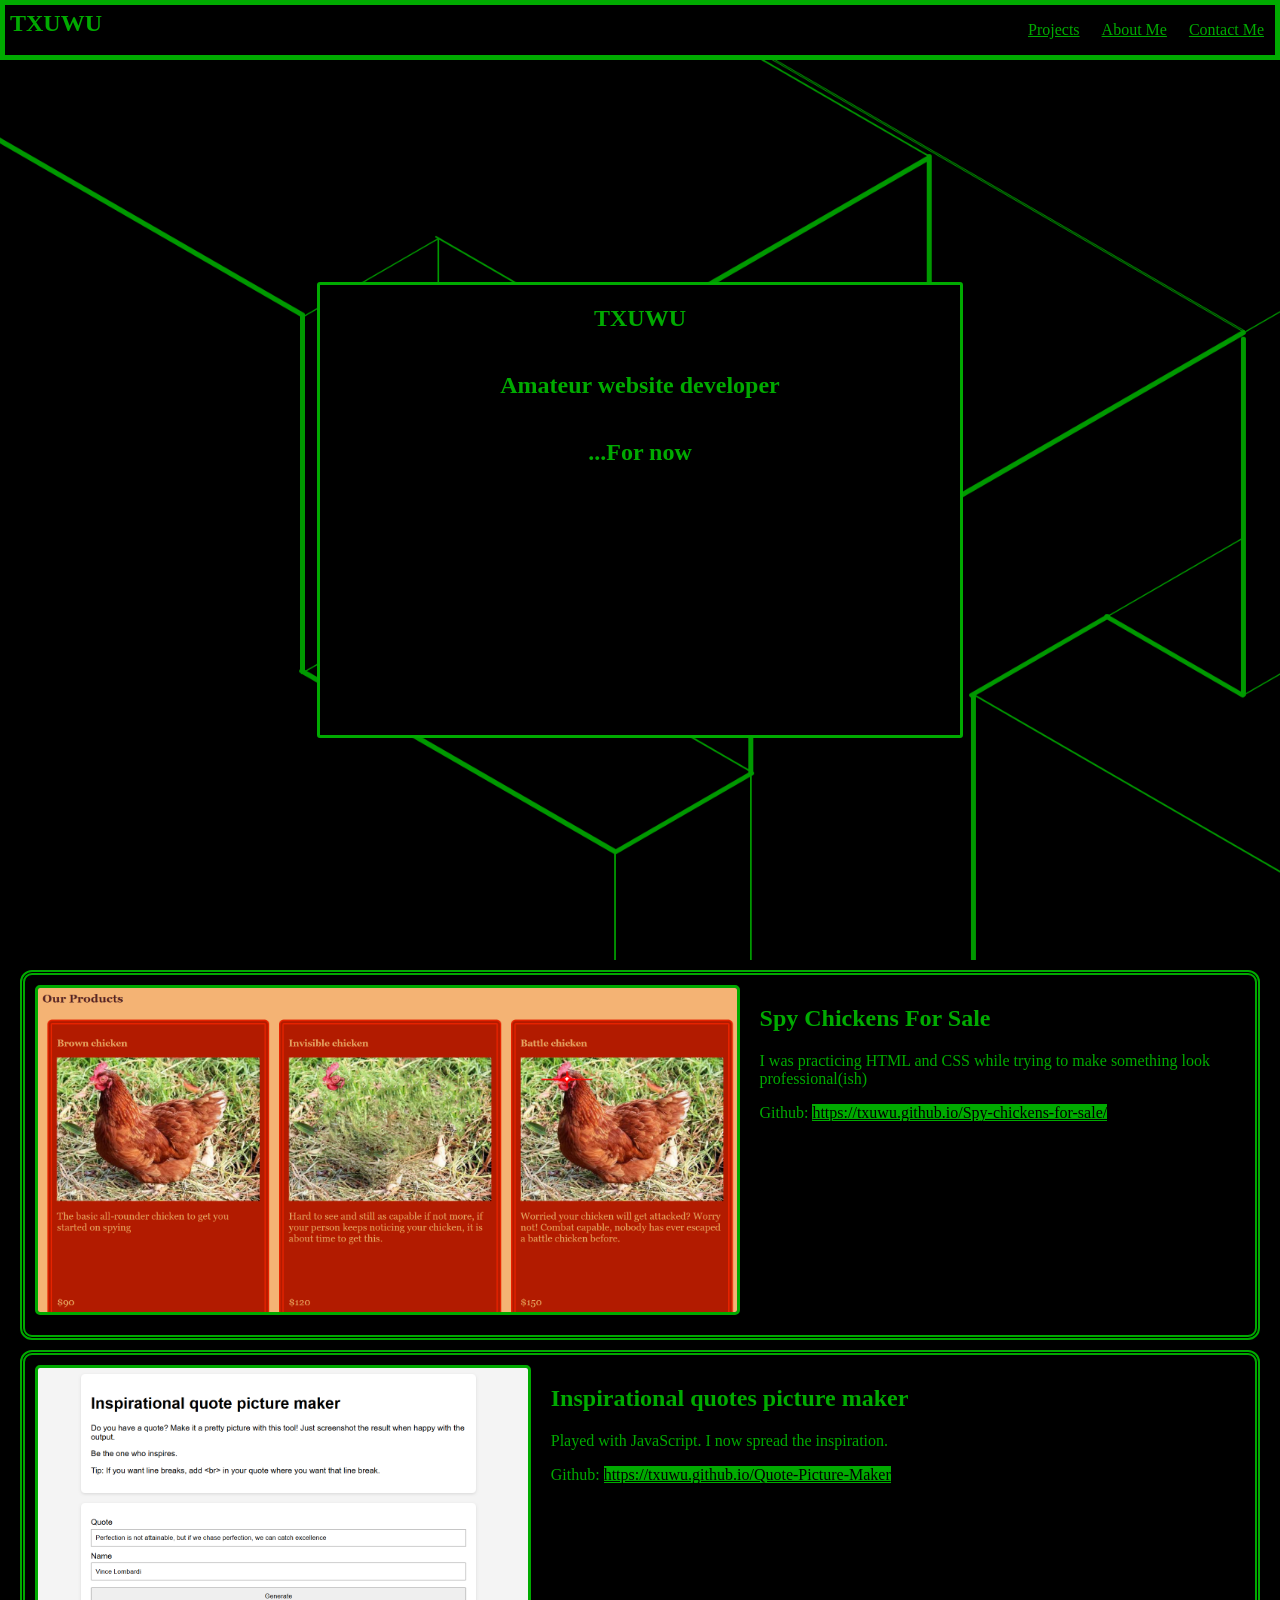
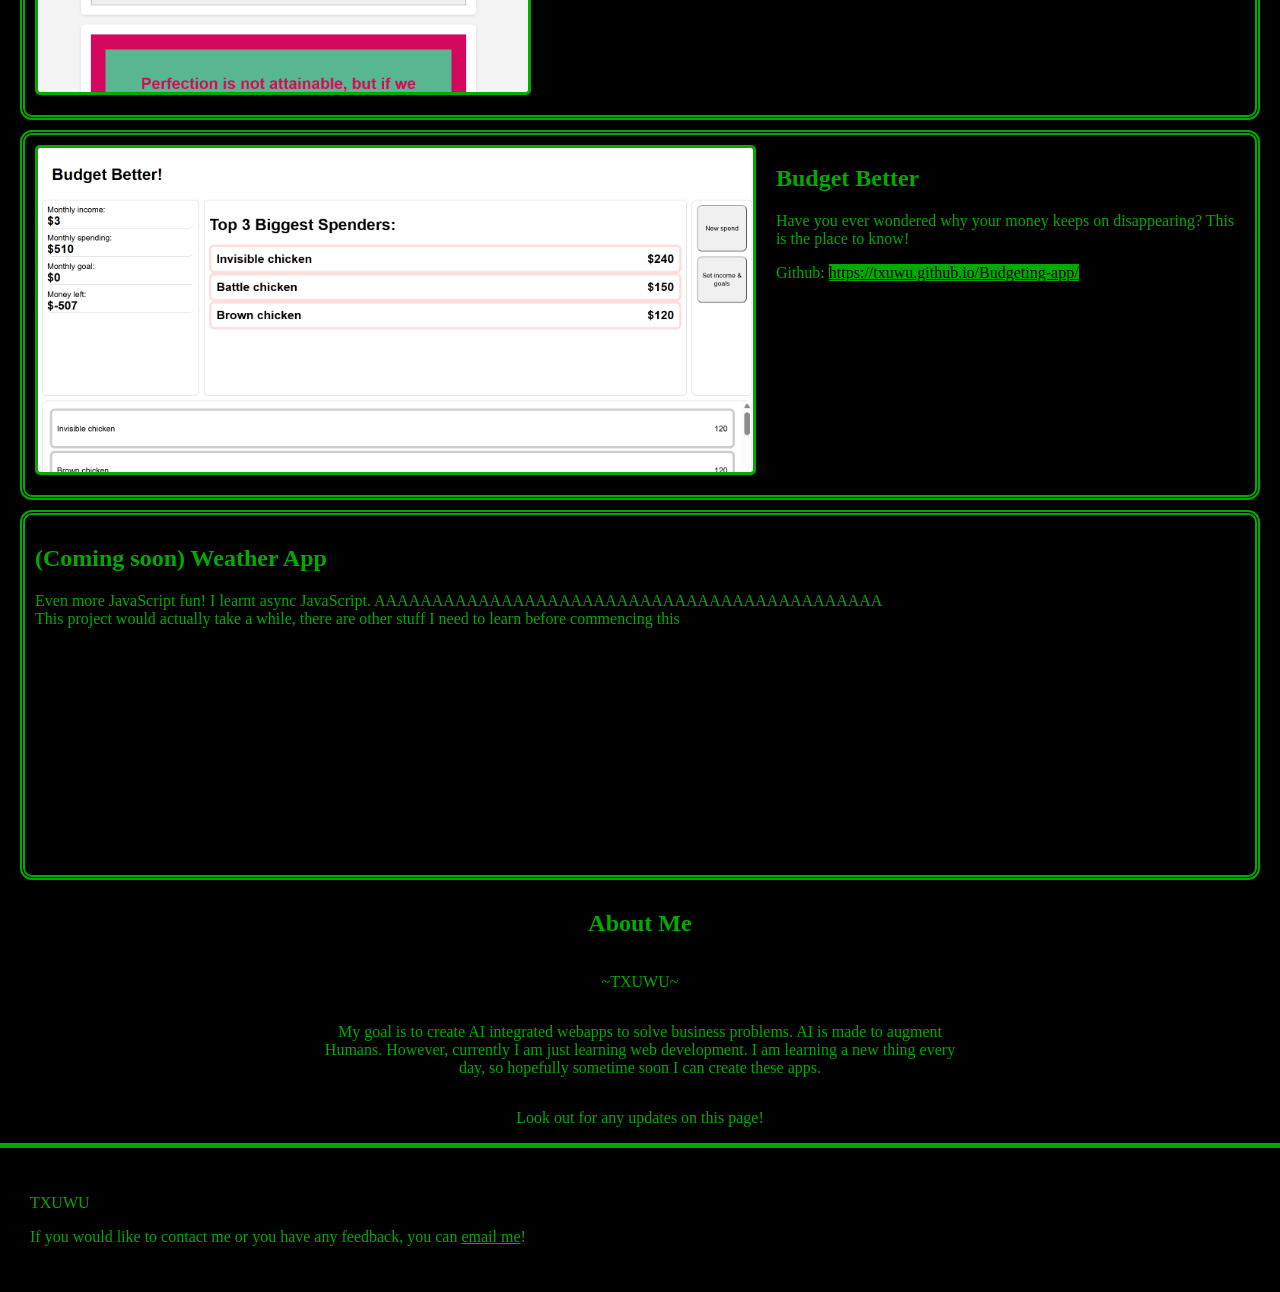
<file: index.html>
<!DOCTYPE html>
<html>
    <head>
        <title>Portfolio TXUWU</title>
        <meta name="viewport" content="width=device-width, initial-scale=1.0">
        <link rel="stylesheet" href="styles.css">
    </head>
    <nav id="navbar">
        <h1 id="logo">TXUWU</h1>
        <ul id="nav-list">
            <li><a href="#projects">Projects</a></li>
            <li><a href="#about">About Me</a></li>
            <li><a href="#contacts">Contact Me</a></li>
        </ul>
    </nav>
    <section id="hero">
        <div id="hero-text">
            <h1>TXUWU</h1>
            <h2>Amateur website developer</h2>
            <h2>...For now</h2>
        </div>
    </section>
    <section id="projects">
        <div class="project">
            <img src="images/spy-chickens.png" alt="Spy Chickens website screenshot">
            <div class="project-description">
                <h2>Spy Chickens For Sale</h2>
                <p>I was practicing HTML and CSS while trying to make something look professional(ish)</p>
                <p class="github-link">Github: <a href="https://txuwu.github.io/Spy-chickens-for-sale/">https://txuwu.github.io/Spy-chickens-for-sale/</a></p>
            </div>
        </div>
        <div class="project">
            <img src="images/inspiration.png" alt="Inspirational quotes picture maker">
            <div class="project-description">
                <h2>Inspirational quotes picture maker</h2>
                <p>Played with JavaScript. I now spread the inspiration. </p>
                <p class="github-link">Github: <a href="https://txuwu.github.io/Quote-Picture-Maker">https://txuwu.github.io/Quote-Picture-Maker</a></p>
            </div>
        </div>
        <div class="project">
            <img src="images/budget-better.png" alt="Money!">
            <div class="project-description">
                <h2>Budget Better</h2>
                <p>Have you ever wondered why your money keeps on disappearing? This is the place to know!</p>
                <p class="github-link">Github: <a href="https://txuwu.github.io/Budgeting-app/">https://txuwu.github.io/Budgeting-app/</a></p>
            </div>
        </div>
        <div class="project">
            <!--img src="images/weather.png" alt="The weather huh?"-->
            <div class="project-description">
                <h2>(Coming soon) Weather App</h2>
                <p>Even more JavaScript fun! I learnt async JavaScript. AAAAAAAAAAAAAAAAAAAAAAAAAAAAAAAAAAAAAAAAAAAA <br>This project would actually take a while, there are other stuff I need to learn before commencing this</p>
                <!--<p class="github-link">Github: <a href="https://github.com/TXUWU/Spy-chickens-for-sale">https://github.com/TXUWU/Spy-chickens-for-sale</a></p>-->
            </div>
        </div>
    </section>
    <article id="about">
        <h1>About Me</h1>
        <p>~TXUWU~</p>
        <p>My goal is to create AI integrated webapps to solve business problems. AI is made to augment Humans. However, currently I am just learning web development. I am learning a new thing every day, so hopefully sometime soon I can create these apps. </p>
        <p>Look out for any updates on this page!</p>
    </article>
    <footer id="contacts">
        <p>TXUWU</p>
        <p>If you would like to contact me or you have any feedback, you can <a href="mailto:terencexfwu@gmail.com">email me</a>!</p>
    </footer>
</html>
</file>
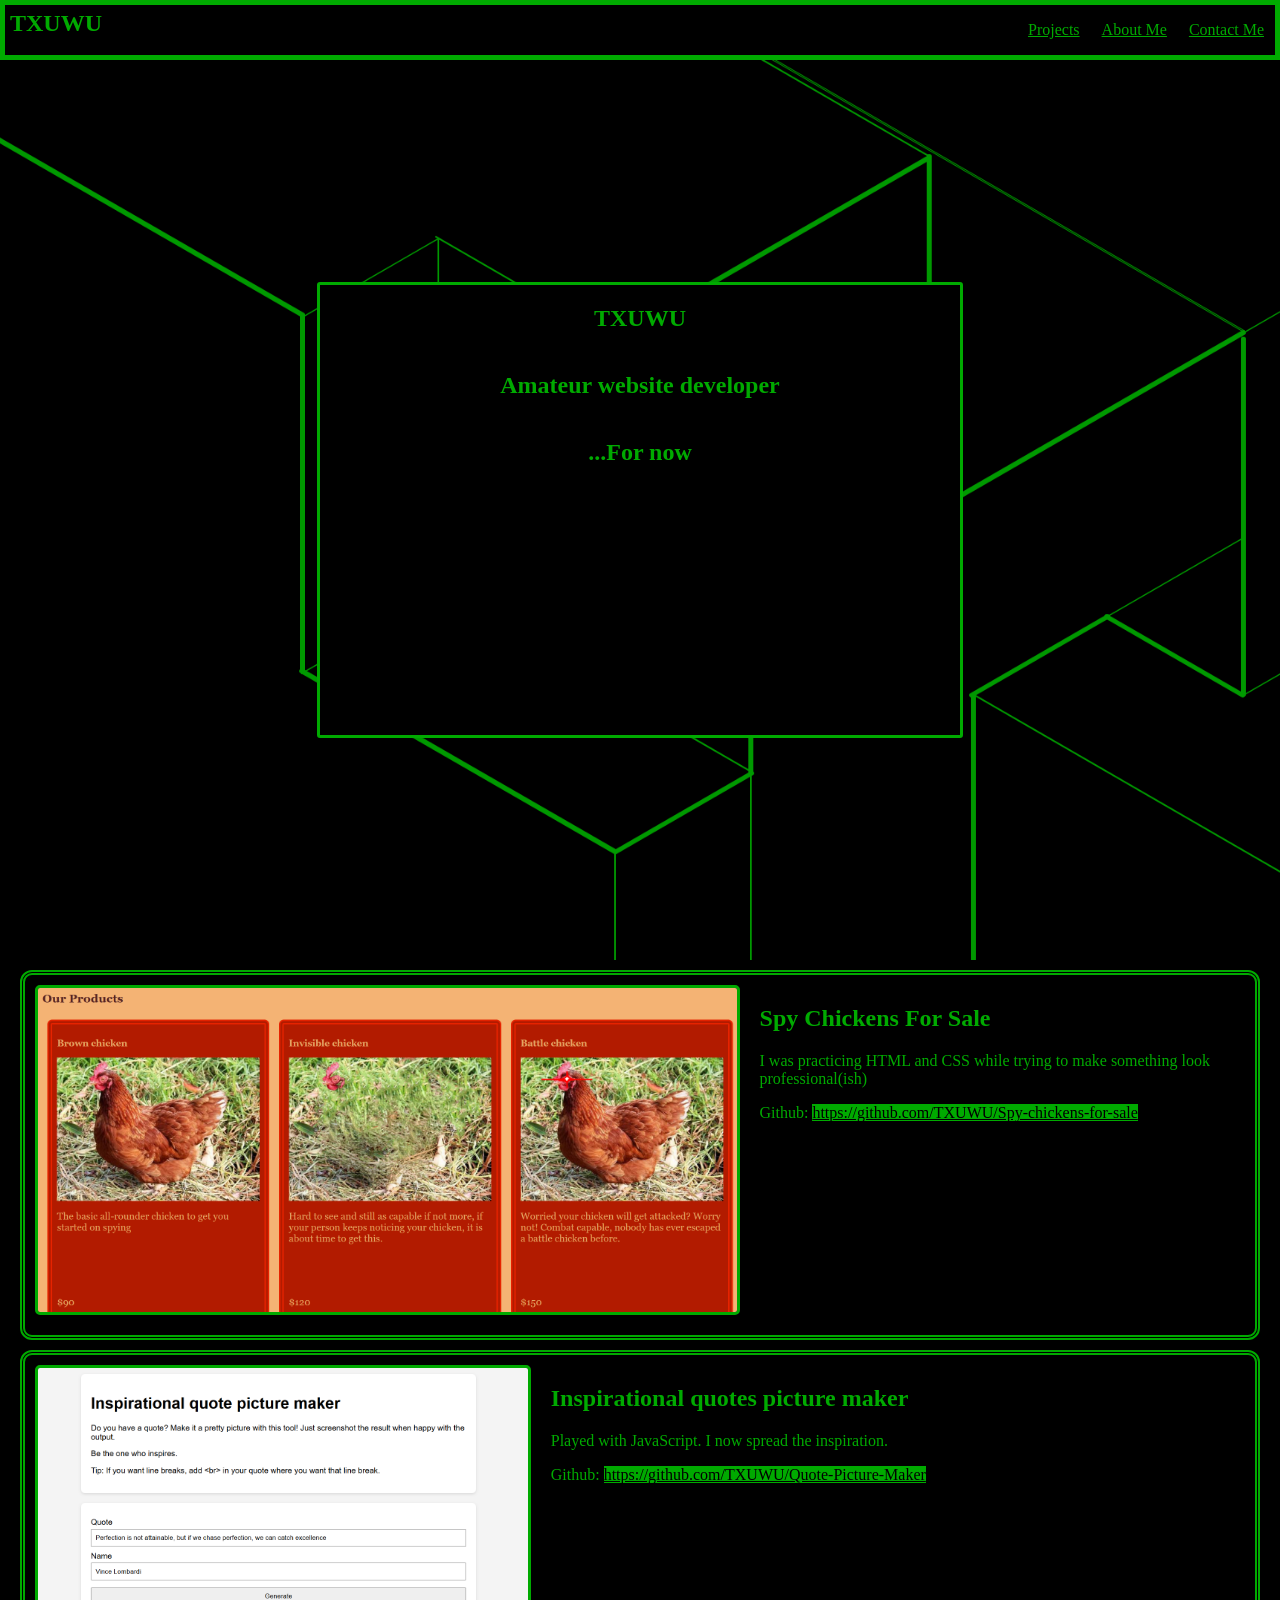
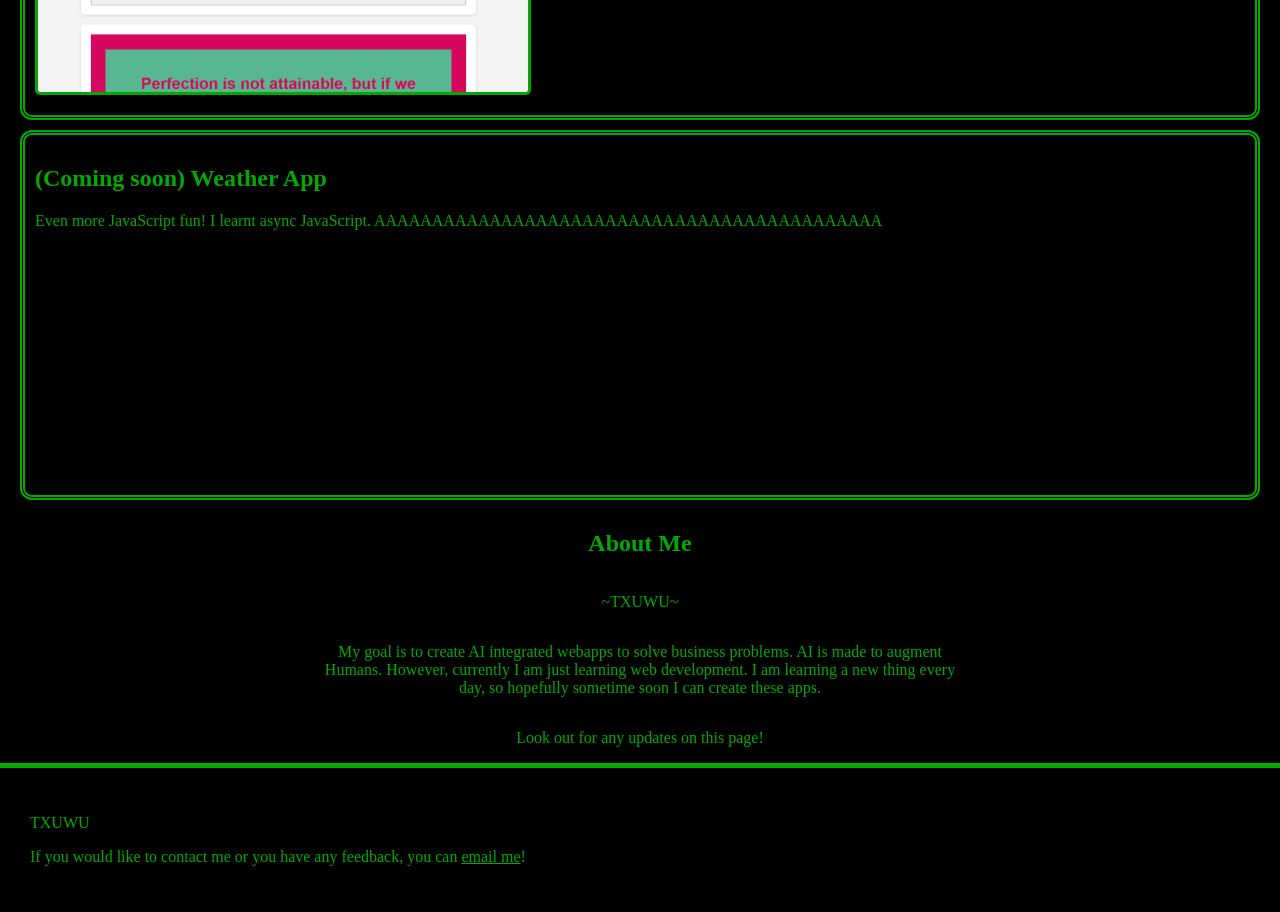
<file: main.html>
<!DOCTYPE html>
<html>
    <head>
        <title>Portfolio TXUWU</title>
        <meta name="viewport" content="width=device-width, initial-scale=1.0">
        <link rel="stylesheet" href="styles.css">
    </head>
    <nav id="navbar">
        <h1 id="logo">TXUWU</h1>
        <ul id="nav-list">
            <li><a href="#projects">Projects</a></li>
            <li><a href="#about">About Me</a></li>
            <li><a href="#contacts">Contact Me</a></li>
        </ul>
    </nav>
    <section id="hero">
        <div id="hero-text">
            <h1>TXUWU</h1>
            <h2>Amateur website developer</h2>
            <h2>...For now</h2>
        </div>
    </section>
    <section id="projects">
        <div class="project">
            <img src="images/spy-chickens.png" alt="Spy Chickens website screenshot">
            <div class="project-description">
                <h2>Spy Chickens For Sale</h2>
                <p>I was practicing HTML and CSS while trying to make something look professional(ish)</p>
                <p class="github-link">Github: <a href="https://github.com/TXUWU/Spy-chickens-for-sale">https://github.com/TXUWU/Spy-chickens-for-sale</a></p>
            </div>
        </div>
        <div class="project">
            <img src="images/inspiration.png" alt="Inspirational quotes picture maker">
            <div class="project-description">
                <h2>Inspirational quotes picture maker</h2>
                <p>Played with JavaScript. I now spread the inspiration. </p>
                <p class="github-link">Github: <a href="https://github.com/TXUWU/Quote-Picture-Maker">https://github.com/TXUWU/Quote-Picture-Maker</a></p>
            </div>
        </div>
        <div class="project">
            <!--img src="images/weather.png" alt="The weather huh?"-->
            <div class="project-description">
                <h2>(Coming soon) Weather App</h2>
                <p>Even more JavaScript fun! I learnt async JavaScript. AAAAAAAAAAAAAAAAAAAAAAAAAAAAAAAAAAAAAAAAAAAA</p>
                <!--<p class="github-link">Github: <a href="https://github.com/TXUWU/Spy-chickens-for-sale">https://github.com/TXUWU/Spy-chickens-for-sale</a></p>-->
            </div>
        </div>
    </section>
    <article id="about">
        <h1>About Me</h1>
        <p>~TXUWU~</p>
        <p>My goal is to create AI integrated webapps to solve business problems. AI is made to augment Humans. However, currently I am just learning web development. I am learning a new thing every day, so hopefully sometime soon I can create these apps. </p>
        <p>Look out for any updates on this page!</p>
    </article>
    <footer id="contacts">
        <p>TXUWU</p>
        <p>If you would like to contact me or you have any feedback, you can <a href="mailto:terencexfwu@gmail.com">email me</a>!</p>
    </footer>
</html>
</file>
<file: styles.css>
* {
    background-color:black;
}

h1, h2, p, a{
    color: #00aa00;
}

html {
    padding:0;
    margin:0;
}

body {
    padding:0;
    margin:0;
}

#navbar {
    display:flex;
    flex-flow:row nowrap;
    justify-content:space-between;
    border: 5px solid #00aa00 ;
}

#navbar h1 {
    padding:5px;
    margin:0;
}

#nav-list {
    list-style:none;
    display:flex;
    flex-flow:row nowrap;
    justify-content:space-around;
}

#navbar a {
    padding:11px;
    background-color:none;
}

#navbar li {
    background-color:none;
}

#navbar li :hover {
    border: 1px solid #00aa00;
    padding:10px;
}

#hero {
    display:flex;
    height: 100vh;
    background-image:url(images/lovely-background.png);
    background-size:cover;
    justify-content:center;
}

#hero-text {
    display:flex;
    flex-flow:column nowrap;
    align-items:center;
    width:50%;
    height:50%;
    align-self:center;
    border:3px #00aa00 solid;
    border-radius:3px;
}

#projects {
    margin:10px;
}

.project {
    height:40vh;
    display:flex;
    flex-flow:row nowrap;
    margin:10px;
    border:5px #00aa00 double;
    border-radius: 12px;
}

.project img {
    max-height:90%;
    border:3px #00aa00 solid;
    border-radius: 5px;
}

.project>* {
    margin:10px;
}

.github-link a {
    background-color:#00aa00;
    color:black;
}

#about {
    display:flex;
    flex-flow:column nowrap;
    align-items:center;
    border-bottom:5px #00aa00 solid;
}

#about *{
    width:50%;
    text-align:center;
}

#contacts {
    padding:30px;
}

@media (max-width:600px) {
    
}
</file>
